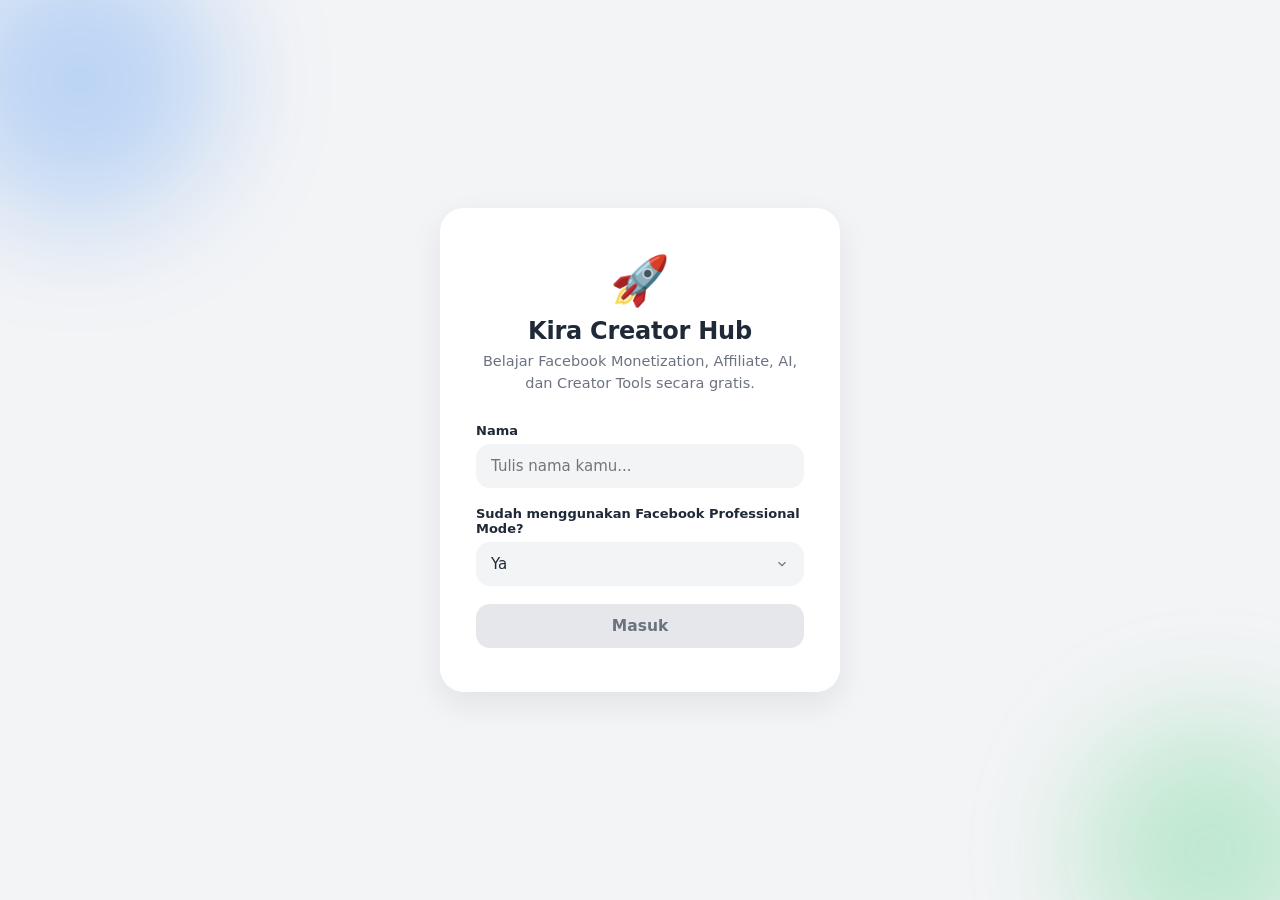
<file: index.html>
<!DOCTYPE html>
<html lang="id">
<head>
  <meta charset="UTF-8" />
  <meta name="viewport" content="width=device-width, initial-scale=1.0" />
  <title>Kira Creator Hub</title>
  <link rel="stylesheet" href="style.css" />
</head>
<body>
  <!-- Dekorasi latar belakang (blob blur), murni visual -->
  <div class="background-decor" aria-hidden="true">
    <span class="blob blob-blue"></span>
    <span class="blob blob-green"></span>
  </div>

  <main class="auth-card">
    <div class="logo-wrapper">
      <span class="logo-emoji" role="img" aria-label="Roket">🚀</span>
    </div>

    <h1 class="title">Kira Creator Hub</h1>
    <p class="subtitle">
      Belajar Facebook Monetization, Affiliate, AI, dan Creator Tools secara gratis.
    </p>

    <form id="loginForm" class="login-form" novalidate>
      <div class="field-group">
        <label for="namaInput" class="field-label">Nama</label>
        <input
          type="text"
          id="namaInput"
          class="text-input"
          placeholder="Tulis nama kamu..."
          autocomplete="off"
        />
      </div>

      <div class="field-group">
        <label for="modeSelect" class="field-label">
          Sudah menggunakan Facebook Professional Mode?
        </label>
        <select id="modeSelect" class="select-input">
          <option value="ya">Ya</option>
          <option value="belum">Belum</option>
          <option value="tidak-tahu">Tidak tahu</option>
        </select>
      </div>

      <button type="submit" id="submitBtn" class="btn btn-primary" disabled>
        Masuk
      </button>
    </form>
  </main>

  <script src="script.js"></script>
</body>
</html>
</file>
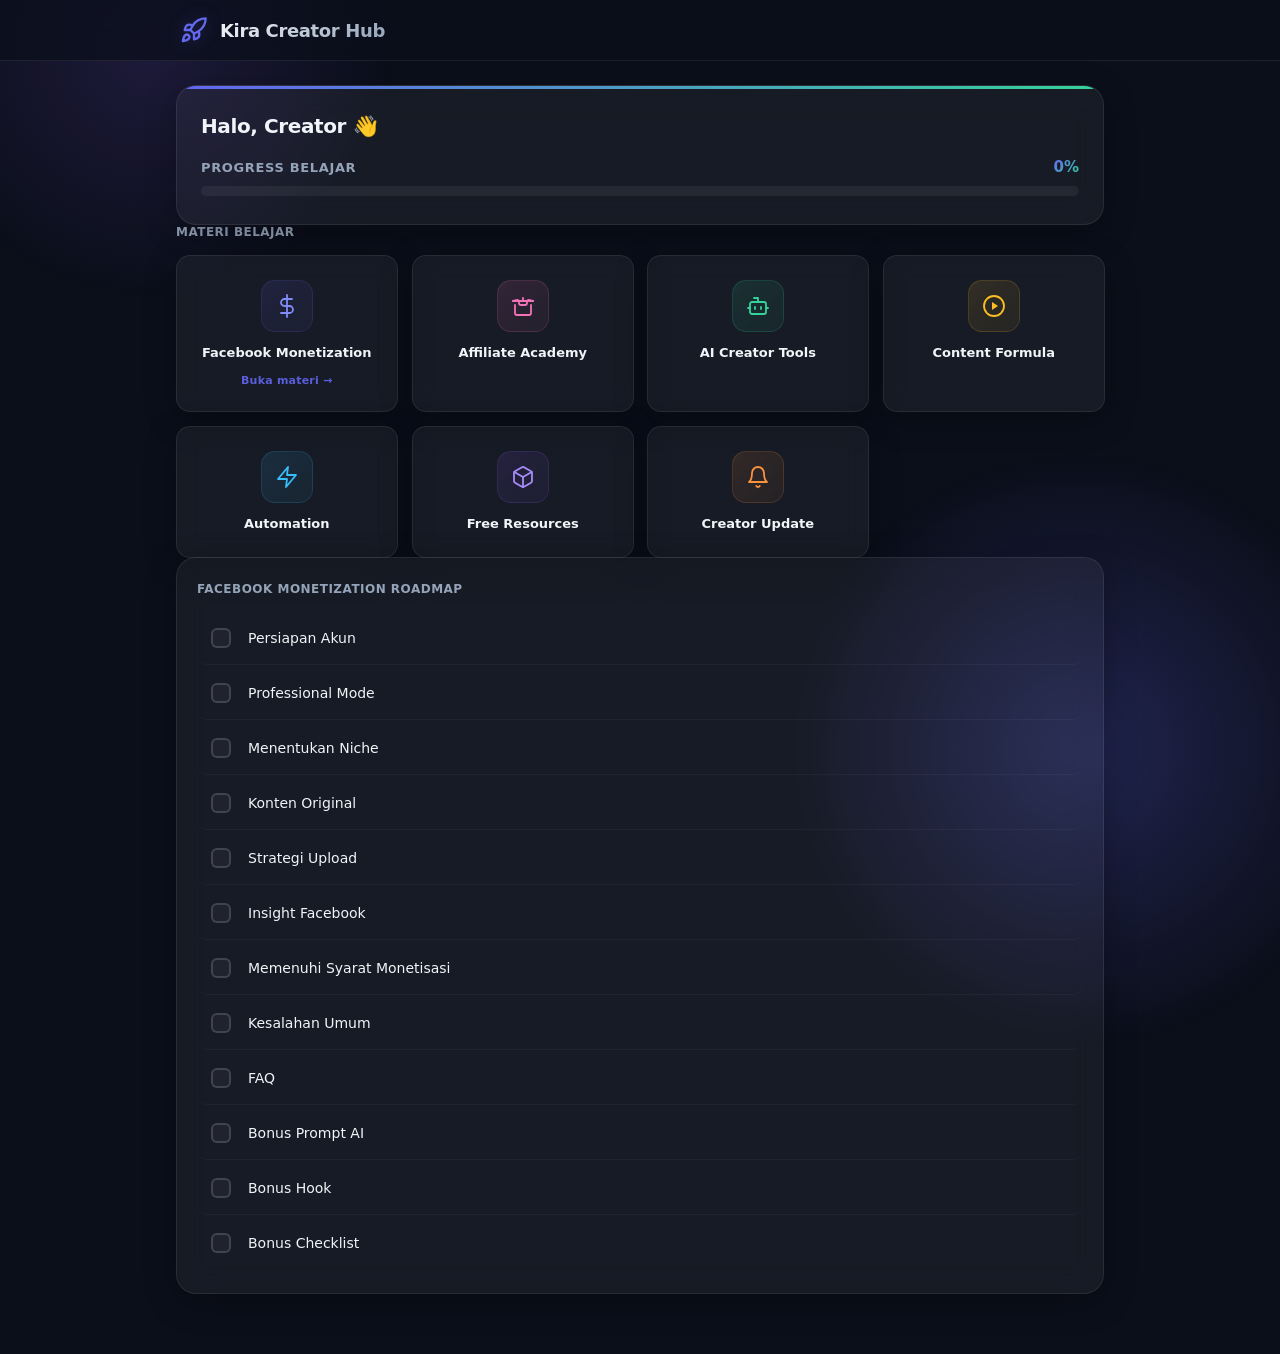
<file: dashboard.html>
<!DOCTYPE html>
<html lang="id">
<head>
  <meta charset="UTF-8" />
  <meta name="viewport" content="width=device-width, initial-scale=1.0" />
  <title>Dashboard — Kira Creator Hub</title>
  <link rel="stylesheet" href="dashboard.css" />
</head>
<body>
  <!-- Navbar -->
<header class="navbar">
  <div class="navbar-inner">
    <span class="navbar-logo">
      <svg width="28" height="28" viewBox="0 0 24 24" fill="none" stroke="url(#logoGrad)" stroke-width="2" stroke-linecap="round" stroke-linejoin="round">
        <defs><linearGradient id="logoGrad" x1="0" y1="0" x2="24" y2="24"><stop offset="0%" stop-color="#6366f1"/><stop offset="100%" stop-color="#34d399"/></linearGradient></defs>
        <path d="M4.5 16.5c-1.5 1.26-2 5-2 5s3.74-.5 5-2c.71-.84.7-2.13-.09-2.91a2.18 2.18 0 0 0-2.91-.09z"/>
        <path d="m12 15-3-3a22 22 0 0 1 2-3.95A12.88 12.88 0 0 1 22 2c0 2.72-.78 7.5-6 11a22.35 22.35 0 0 1-4 2z"/>
        <path d="M9 12H4s.55-3.03 2-4c1.62-1.08 5 0 5 0"/>
        <path d="M12 15v5s3.03-.55 4-2c1.08-1.62 0-5 0-5"/>
      </svg>
    </span>
    <h1 class="navbar-title">Kira Creator Hub</h1>
  </div>
</header>

  <main class="page-content">
   <div id="homeView">
    <!-- Sapaan + progress -->
    <section class="greeting-card">
      <p class="greeting-text">Halo, <span id="namaDashboard">Creator</span> 👋</p>
      <div class="progress-section">
        <div class="progress-label-row">
          <span class="progress-label">Progress belajar</span>
          <span id="progressPercent" class="progress-percent">0%</span>
        </div>
        <div class="progress-track">
          <div id="progressFill" class="progress-fill" style="width: 0%"></div>
        </div>
      </div>
    </section>

    <!-- Menu kategori -->
    <section class="menu-section">
      <h2 class="section-title">Materi Belajar</h2>
<div class="menu-grid">
  <div class="menu-card menu-card-clickable" id="fbMonetizationCard">
    <span class="menu-icon">
      <svg width="28" height="28" viewBox="0 0 24 24" fill="none" stroke="currentColor" stroke-width="1.8" stroke-linecap="round" stroke-linejoin="round">
        <line x1="12" y1="1" x2="12" y2="23"/><path d="M17 5H9.5a3.5 3.5 0 0 0 0 7h5a3.5 3.5 0 0 1 0 7H6"/>
      </svg>
    </span>
    <span class="menu-name">Facebook Monetization</span>
    <span class="menu-card-hint">Buka materi →</span>
  </div>
  <div class="menu-card">
    <span class="menu-icon">
      <svg width="28" height="28" viewBox="0 0 24 24" fill="none" stroke="currentColor" stroke-width="1.8" stroke-linecap="round" stroke-linejoin="round">
        <path d="m2 7 4.41-1.04A2 2 0 0 1 8 7.6v1.4a2 2 0 0 0 2 2h4a2 2 0 0 0 2-2V7.6a2 2 0 0 1 1.59-1.64L22 7"/>
        <path d="M4 11v8a2 2 0 0 0 2 2h12a2 2 0 0 0 2-2v-8"/><path d="M12 4v3"/><path d="M2 7h20"/>
      </svg>
    </span>
    <span class="menu-name">Affiliate Academy</span>
  </div>
  <div class="menu-card">
    <span class="menu-icon">
      <svg width="28" height="28" viewBox="0 0 24 24" fill="none" stroke="currentColor" stroke-width="1.8" stroke-linecap="round" stroke-linejoin="round">
        <path d="M12 8V4H8"/><rect width="16" height="12" x="4" y="8" rx="2"/><path d="M2 14h2"/><path d="M20 14h2"/><path d="M15 13v2"/><path d="M9 13v2"/>
      </svg>
    </span>
    <span class="menu-name">AI Creator Tools</span>
  </div>
  <div class="menu-card">
    <span class="menu-icon">
      <svg width="28" height="28" viewBox="0 0 24 24" fill="none" stroke="currentColor" stroke-width="1.8" stroke-linecap="round" stroke-linejoin="round">
        <circle cx="12" cy="12" r="10"/><polygon points="10 8 16 12 10 16 10 8" fill="currentColor" stroke="none"/>
      </svg>
    </span>
    <span class="menu-name">Content Formula</span>
  </div>
  <div class="menu-card">
    <span class="menu-icon">
      <svg width="28" height="28" viewBox="0 0 24 24" fill="none" stroke="currentColor" stroke-width="1.8" stroke-linecap="round" stroke-linejoin="round">
        <path d="M13 2 3 14h9l-1 8 10-12h-9l1-8z"/>
      </svg>
    </span>
    <span class="menu-name">Automation</span>
  </div>
  <div class="menu-card">
    <span class="menu-icon">
      <svg width="28" height="28" viewBox="0 0 24 24" fill="none" stroke="currentColor" stroke-width="1.8" stroke-linecap="round" stroke-linejoin="round">
        <path d="M21 8a2 2 0 0 0-1-1.73l-7-4a2 2 0 0 0-2 0l-7 4A2 2 0 0 0 3 8v8a2 2 0 0 0 1 1.73l7 4a2 2 0 0 0 2 0l7-4A2 2 0 0 0 21 16Z"/>
        <path d="m3.3 7 8.7 5 8.7-5"/><path d="M12 22V12"/>
      </svg>
    </span>
    <span class="menu-name">Free Resources</span>
  </div>
  <div class="menu-card">
    <span class="menu-icon">
      <svg width="28" height="28" viewBox="0 0 24 24" fill="none" stroke="currentColor" stroke-width="1.8" stroke-linecap="round" stroke-linejoin="round">
        <path d="M18 8A6 6 0 0 0 6 8c0 7-3 9-3 9h18s-3-2-3-9"/><path d="M13.73 21a2 2 0 0 1-3.46 0"/>
      </svg>
    </span>
    <span class="menu-name">Creator Update</span>
  </div>
</div>
    </section>

    <!-- Roadmap -->
    <section class="roadmap-section">
      <h2 class="section-title">Facebook Monetization Roadmap</h2>
      <ul class="checklist">
        <li class="checklist-item">
          <input type="checkbox" disabled />
          <span>Persiapan Akun</span>
        </li>
        <li class="checklist-item">
          <input type="checkbox" disabled />
          <span>Professional Mode</span>
        </li>
        <li class="checklist-item">
          <input type="checkbox" disabled />
          <span>Menentukan Niche</span>
        </li>
        <li class="checklist-item">
          <input type="checkbox" disabled />
          <span>Konten Original</span>
        </li>
        <li class="checklist-item">
          <input type="checkbox" disabled />
          <span>Strategi Upload</span>
        </li>
        <li class="checklist-item">
          <input type="checkbox" disabled />
          <span>Insight Facebook</span>
        </li>
        <li class="checklist-item">
          <input type="checkbox" disabled />
          <span>Memenuhi Syarat Monetisasi</span>
        </li>
        <li class="checklist-item">
          <input type="checkbox" disabled />
          <span>Kesalahan Umum</span>
        </li>
        <li class="checklist-item">
          <input type="checkbox" disabled />
          <span>FAQ</span>
        </li>
        <li class="checklist-item">
          <input type="checkbox" disabled />
          <span>Bonus Prompt AI</span>
        </li>
        <li class="checklist-item">
          <input type="checkbox" disabled />
          <span>Bonus Hook</span>
        </li>
        <li class="checklist-item">
          <input type="checkbox" disabled />
          <span>Bonus Checklist</span>
        </li>
      </ul>
    </section>
   </div>
   <!-- /homeView -->

   <!-- Tampilan materi (sidebar + isi materi) -->
   <div id="courseView" class="course-view hidden">
     <button id="backToDashboard" class="back-btn">← Kembali ke Dashboard</button>

     <div class="course-layout">
       <aside class="course-sidebar">
         <h3 class="sidebar-title">📘 Facebook Monetization</h3>
         <div class="sidebar-progress">
           <div class="sidebar-progress-track">
             <div id="sidebarProgressFill" class="sidebar-progress-fill" style="width: 0%"></div>
           </div>
           <span id="sidebarProgressText" class="sidebar-progress-text">0 / 12 modul</span>
         </div>
         <ul id="sidebarList" class="sidebar-list"></ul>
       </aside>

       <section id="courseContent" class="course-content">
         <!-- Diisi otomatis oleh dashboard.js -->
       </section>
     </div>
   </div>
   <!-- /courseView -->
  </main>

  <script src="facebook-course.js"></script>
  <script src="dashboard.js"></script>
</body>
</html>
</file>
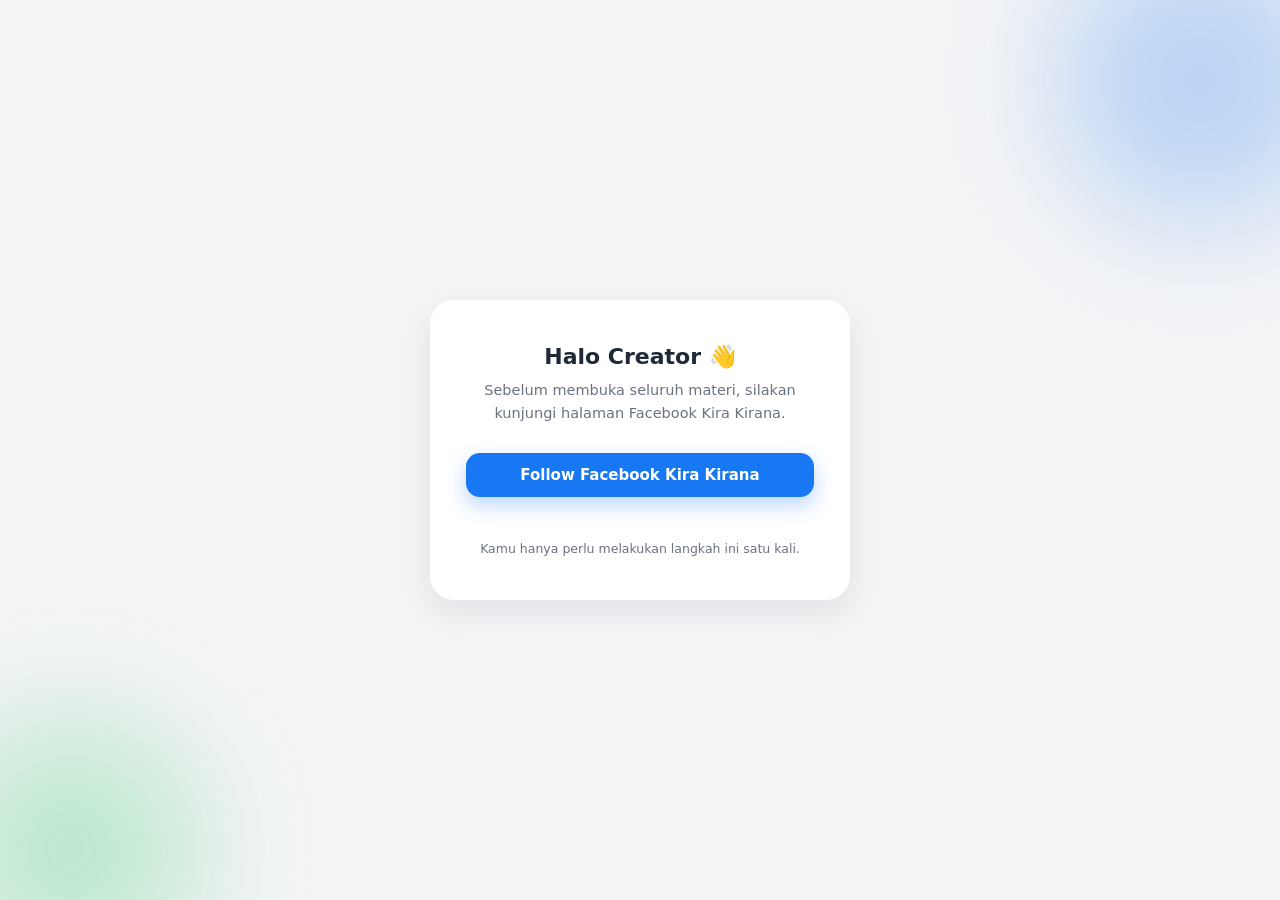
<file: unlock.html>
<!DOCTYPE html>
<html lang="id">
<head>
  <meta charset="UTF-8" />
  <meta name="viewport" content="width=device-width, initial-scale=1.0" />
  <title>Buka Akses — Kira Creator Hub</title>
  <link rel="stylesheet" href="unlock.css" />
</head>
<body>
  <div class="background-decor" aria-hidden="true">
    <span class="blob blob-blue"></span>
    <span class="blob blob-green"></span>
  </div>

  <main class="unlock-card">
    <h1 class="greeting">Halo <span id="namaGreeting">Creator</span> 👋</h1>
    <p class="instruction">
      Sebelum membuka seluruh materi, silakan kunjungi halaman Facebook Kira Kirana.
    </p>

    <!-- Tombol follow + cincin countdown -->
    <div class="action-zone">
      <button id="followBtn" class="btn btn-primary">
        Follow Facebook Kira Kirana
      </button>

      <div id="countdownRing" class="countdown-ring hidden">
        <svg class="ring-svg" viewBox="0 0 120 120">
          <circle class="ring-track" cx="60" cy="60" r="52"></circle>
          <circle id="ringProgress" class="ring-progress" cx="60" cy="60" r="52"></circle>
        </svg>
        <span id="countdownNumber" class="countdown-number">15</span>
      </div>

      <p id="waitingText" class="waiting-text hidden">
        Menunggu sebentar, materi akan segera terbuka...
      </p>

      <div id="thanksBlock" class="thanks-block hidden">
        <p class="thanks-text">✅ Terima kasih.</p>
        <button id="enterBtn" class="btn btn-success">
          Masuk ke Creator Hub
        </button>
      </div>
    </div>

    <p class="footer-note">Kamu hanya perlu melakukan langkah ini satu kali.</p>
  </main>

  <script src="unlock.js"></script>
</body>
</html>
</file>
<file: style.css>
/* ===========================================================
   Kira Creator Hub — style.css (Halaman Login)
   Design tokens: putih, biru Facebook (#1877F2), hijau (#22C55E),
   abu muda. Mobile-first, rounded, soft shadow.
=========================================================== */

:root {
  --color-white: #ffffff;
  --color-blue: #1877f2;
  --color-blue-dark: #145dbf;
  --color-green: #22c55e;
  --color-green-dark: #16a34a;
  --color-gray-light: #f3f4f6;
  --color-gray-border: #e5e7eb;
  --color-text-dark: #1f2937;
  --color-text-muted: #6b7280;

  --radius-lg: 24px;
  --radius-md: 14px;
  --shadow-soft: 0 12px 32px rgba(17, 24, 39, 0.08);
  --shadow-soft-hover: 0 16px 40px rgba(17, 24, 39, 0.12);

  --font-base: "Segoe UI", system-ui, -apple-system, "Helvetica Neue", Arial, sans-serif;
}

* {
  box-sizing: border-box;
}

body {
  margin: 0;
  min-height: 100vh;
  display: flex;
  align-items: center;
  justify-content: center;
  font-family: var(--font-base);
  background: var(--color-gray-light);
  color: var(--color-text-dark);
  padding: 24px 16px;
  position: relative;
  overflow-x: hidden;
}

/* ---------- Dekorasi latar belakang ---------- */
.background-decor {
  position: fixed;
  inset: 0;
  z-index: 0;
  pointer-events: none;
  overflow: hidden;
}

.blob {
  position: absolute;
  border-radius: 50%;
  filter: blur(60px);
  opacity: 0.25;
  animation: floatBlob 10s ease-in-out infinite;
}

.blob-blue {
  width: 280px;
  height: 280px;
  background: var(--color-blue);
  top: -60px;
  left: -60px;
}

.blob-green {
  width: 260px;
  height: 260px;
  background: var(--color-green);
  bottom: -80px;
  right: -60px;
  animation-delay: -4s;
}

@keyframes floatBlob {
  0%, 100% { transform: translate(0, 0) scale(1); }
  50% { transform: translate(20px, -20px) scale(1.08); }
}

/* ---------- Card utama ---------- */
.auth-card {
  position: relative;
  z-index: 1;
  width: 100%;
  max-width: 400px;
  background: var(--color-white);
  border-radius: var(--radius-lg);
  box-shadow: var(--shadow-soft);
  padding: 36px 28px;
  text-align: center;
  animation: cardEnter 0.5s ease;
}

@keyframes cardEnter {
  from { opacity: 0; transform: translateY(16px); }
  to { opacity: 1; transform: translateY(0); }
}

.logo-wrapper {
  margin-bottom: 8px;
}

.logo-emoji {
  display: inline-block;
  font-size: 48px;
  animation: floatLogo 2.6s ease-in-out infinite;
}

@keyframes floatLogo {
  0%, 100% { transform: translateY(0) rotate(0deg); }
  50% { transform: translateY(-8px) rotate(-6deg); }
}

.title {
  margin: 8px 0 6px;
  font-size: 24px;
  font-weight: 700;
  letter-spacing: -0.01em;
}

.subtitle {
  margin: 0 0 28px;
  font-size: 14.5px;
  line-height: 1.5;
  color: var(--color-text-muted);
}

/* ---------- Form ---------- */
.login-form {
  display: flex;
  flex-direction: column;
  gap: 18px;
  text-align: left;
}

.field-group {
  display: flex;
  flex-direction: column;
  gap: 6px;
}

.field-label {
  font-size: 13px;
  font-weight: 600;
  color: var(--color-text-dark);
}

.text-input,
.select-input {
  width: 100%;
  padding: 12px 14px;
  font-size: 15px;
  font-family: inherit;
  color: var(--color-text-dark);
  background: var(--color-gray-light);
  border: 1.5px solid transparent;
  border-radius: var(--radius-md);
  outline: none;
  transition: border-color 0.2s ease, background 0.2s ease;
}

.text-input:focus,
.select-input:focus {
  border-color: var(--color-blue);
  background: var(--color-white);
}

.select-input {
  appearance: none;
  background-image: url("data:image/svg+xml;utf8,<svg xmlns='http://www.w3.org/2000/svg' width='14' height='14' viewBox='0 0 24 24' fill='none' stroke='%236b7280' stroke-width='2'><polyline points='6 9 12 15 18 9'/></svg>");
  background-repeat: no-repeat;
  background-position: right 14px center;
  cursor: pointer;
}

/* ---------- Button ---------- */
.btn {
  border: none;
  border-radius: var(--radius-md);
  padding: 13px 20px;
  font-size: 15.5px;
  font-weight: 700;
  font-family: inherit;
  cursor: pointer;
  transition: transform 0.15s ease, box-shadow 0.15s ease, opacity 0.2s ease;
}

.btn:active {
  transform: scale(0.97);
}

.btn-primary {
  background: var(--color-blue);
  color: var(--color-white);
  box-shadow: 0 8px 20px rgba(24, 119, 242, 0.3);
}

.btn-primary:hover:not(:disabled) {
  background: var(--color-blue-dark);
  box-shadow: 0 10px 24px rgba(24, 119, 242, 0.38);
}

.btn:disabled {
  background: var(--color-gray-border);
  color: var(--color-text-muted);
  cursor: not-allowed;
  box-shadow: none;
}

/* ---------- Responsive ---------- */
@media (min-width: 480px) {
  .auth-card {
    padding: 44px 36px;
  }
}
</file>
<file: dashboard.css>
/* ===========================================================
   Kira Creator Hub — dashboard.css (REDESIGNED — Premium Dark)
=========================================================== */

:root {
  --color-white: #ffffff;
  --color-blue: #6366f1;
  --color-blue-dark: #4f46e5;
  --color-green: #34d399;
  --color-green-dark: #10b981;
  --color-gray-light: rgba(255, 255, 255, 0.06);
  --color-gray-border: rgba(255, 255, 255, 0.08);
  --color-text-dark: #f1f5f9;
  --color-text-muted: #94a3b8;

  /* Custom dark tokens */
  --bg-deep: #0b0f1a;
  --bg-surface: rgba(255, 255, 255, 0.04);
  --bg-surface-hover: rgba(255, 255, 255, 0.07);
  --bg-glass: rgba(255, 255, 255, 0.05);
  --border-glass: rgba(255, 255, 255, 0.08);
  --glow-blue: rgba(99, 102, 241, 0.25);
  --glow-green: rgba(52, 211, 153, 0.2);
  --glow-purple: rgba(139, 92, 246, 0.15);

  --radius-lg: 20px;
  --radius-md: 14px;
  --shadow-soft: 0 8px 32px rgba(0, 0, 0, 0.3);
  --shadow-soft-hover: 0 16px 48px rgba(0, 0, 0, 0.4);
  --shadow-glow: 0 0 40px rgba(99, 102, 241, 0.08);

  --font-base: "Inter", "Segoe UI", system-ui, -apple-system, "Helvetica Neue", Arial, sans-serif;
}

/* ---------- Google Fonts (Inter) ---------- */
@import url('https://fonts.googleapis.com/css2?family=Inter:wght@400;500;600;700;800;900&display=swap');

* {
  box-sizing: border-box;
}

body {
  margin: 0;
  font-family: var(--font-base);
  background: var(--bg-deep);
  color: var(--color-text-dark);
  min-height: 100vh;
  position: relative;
  overflow-x: hidden;
}

/* Ambient background glow */
body::before {
  content: "";
  position: fixed;
  top: -200px;
  left: -100px;
  width: 500px;
  height: 500px;
  background: radial-gradient(circle, var(--glow-purple) 0%, transparent 70%);
  pointer-events: none;
  z-index: 0;
  animation: floatBlob1 20s ease-in-out infinite;
}

body::after {
  content: "";
  position: fixed;
  bottom: -150px;
  right: -100px;
  width: 600px;
  height: 600px;
  background: radial-gradient(circle, var(--glow-blue) 0%, transparent 70%);
  pointer-events: none;
  z-index: 0;
  animation: floatBlob2 25s ease-in-out infinite;
}

@keyframes floatBlob1 {
  0%, 100% { transform: translate(0, 0) scale(1); }
  33% { transform: translate(80px, 60px) scale(1.1); }
  66% { transform: translate(-40px, 100px) scale(0.95); }
}

@keyframes floatBlob2 {
  0%, 100% { transform: translate(0, 0) scale(1); }
  33% { transform: translate(-60px, -80px) scale(1.05); }
  66% { transform: translate(50px, -40px) scale(0.9); }
}

/* ---------- Navbar ---------- */
.navbar {
  background: rgba(11, 15, 26, 0.7);
  backdrop-filter: blur(20px);
  -webkit-backdrop-filter: blur(20px);
  border-bottom: 1px solid var(--border-glass);
  position: sticky;
  top: 0;
  z-index: 10;
}

.navbar-inner {
  max-width: 960px;
  margin: 0 auto;
  display: flex;
  align-items: center;
  gap: 12px;
  padding: 16px 20px;
  position: relative;
  z-index: 1;
}

.navbar-logo {
  font-size: 24px;
  filter: drop-shadow(0 0 8px var(--glow-blue));
}

.navbar-title {
  margin: 0;
  font-size: 18px;
  font-weight: 800;
  letter-spacing: -0.02em;
  background: linear-gradient(135deg, #f1f5f9 0%, #94a3b8 100%);
  -webkit-background-clip: text;
  -webkit-text-fill-color: transparent;
  background-clip: text;
}

/* ---------- Konten halaman ---------- */
.page-content {
  max-width: 960px;
  margin: 0 auto;
  padding: 24px 16px 60px;
  display: flex;
  flex-direction: column;
  gap: 28px;
  position: relative;
  z-index: 1;
}

/* ---------- Card sapaan + progress ---------- */
.greeting-card {
  background: var(--bg-glass);
  backdrop-filter: blur(16px);
  -webkit-backdrop-filter: blur(16px);
  border: 1px solid var(--border-glass);
  border-radius: var(--radius-lg);
  box-shadow: var(--shadow-soft);
  padding: 28px 24px;
  animation: cardEnter 0.6s cubic-bezier(0.22, 1, 0.36, 1);
  position: relative;
  overflow: hidden;
}

/* Decorative gradient line on top */
.greeting-card::before {
  content: "";
  position: absolute;
  top: 0;
  left: 0;
  right: 0;
  height: 3px;
  background: linear-gradient(90deg, var(--color-blue), var(--color-green), var(--color-blue));
  background-size: 200% 100%;
  animation: gradientSlide 4s linear infinite;
}

@keyframes gradientSlide {
  0% { background-position: 0% 0%; }
  100% { background-position: 200% 0%; }
}

@keyframes cardEnter {
  from { opacity: 0; transform: translateY(16px) scale(0.98); }
  to { opacity: 1; transform: translateY(0) scale(1); }
}

.greeting-text {
  margin: 0 0 20px;
  font-size: 20px;
  font-weight: 800;
  letter-spacing: -0.02em;
}

.progress-section {
  display: flex;
  flex-direction: column;
  gap: 10px;
}

.progress-label-row {
  display: flex;
  justify-content: space-between;
  align-items: baseline;
}

.progress-label {
  font-size: 13px;
  color: var(--color-text-muted);
  font-weight: 600;
  text-transform: uppercase;
  letter-spacing: 0.05em;
}

.progress-percent {
  font-size: 15px;
  font-weight: 800;
  background: linear-gradient(135deg, var(--color-blue), var(--color-green));
  -webkit-background-clip: text;
  -webkit-text-fill-color: transparent;
  background-clip: text;
}

.progress-track {
  width: 100%;
  height: 10px;
  background: rgba(255, 255, 255, 0.06);
  border-radius: 999px;
  overflow: hidden;
  position: relative;
}

.progress-fill {
  height: 100%;
  border-radius: 999px;
  background: linear-gradient(90deg, var(--color-blue), #8b5cf6, var(--color-green));
  background-size: 200% 100%;
  transition: width 0.8s cubic-bezier(0.22, 1, 0.36, 1);
  animation: shimmer 3s linear infinite;
  position: relative;
}

/* Glow effect on progress fill */
.progress-fill::after {
  content: "";
  position: absolute;
  right: 0;
  top: 50%;
  transform: translateY(-50%);
  width: 14px;
  height: 14px;
  border-radius: 50%;
  background: var(--color-green);
  box-shadow: 0 0 12px var(--glow-green), 0 0 24px var(--glow-green);
  opacity: 0;
  transition: opacity 0.3s ease;
}

.progress-fill[style*="width: 0%"]::after {
  opacity: 0;
}

@keyframes shimmer {
  0% { background-position: 0% 0%; }
  100% { background-position: 200% 0%; }
}

/* ---------- Section title ---------- */
.section-title {
  margin: 0 0 16px;
  font-size: 16px;
  font-weight: 800;
  letter-spacing: -0.01em;
  text-transform: uppercase;
  letter-spacing: 0.04em;
  color: var(--color-text-muted);
  font-size: 12px;
}

/* ---------- Grid menu ---------- */
.menu-grid {
  display: grid;
  grid-template-columns: repeat(2, 1fr);
  gap: 14px;
}

.menu-card {
  background: var(--bg-glass);
  backdrop-filter: blur(12px);
  -webkit-backdrop-filter: blur(12px);
  border: 1px solid var(--border-glass);
  border-radius: var(--radius-md);
  box-shadow: var(--shadow-soft);
  padding: 24px 14px;
  display: flex;
  flex-direction: column;
  align-items: center;
  gap: 12px;
  text-align: center;
  cursor: default;
  transition: transform 0.3s cubic-bezier(0.22, 1, 0.36, 1),
              box-shadow 0.3s ease,
              border-color 0.3s ease,
              background 0.3s ease;
  position: relative;
  overflow: hidden;
}

/* Subtle gradient overlay on hover */
.menu-card::before {
  content: "";
  position: absolute;
  inset: 0;
  background: linear-gradient(135deg, rgba(99, 102, 241, 0.06) 0%, transparent 60%);
  opacity: 0;
  transition: opacity 0.3s ease;
  pointer-events: none;
}

.menu-card:hover {
  transform: translateY(-6px);
  box-shadow: var(--shadow-soft-hover), 0 0 30px rgba(99, 102, 241, 0.06);
  border-color: rgba(255, 255, 255, 0.12);
  background: var(--bg-surface-hover);
}

.menu-card:hover::before {
  opacity: 1;
}

.menu-card-clickable {
  cursor: pointer;
  border: 1px solid var(--border-glass);
}

.menu-card-clickable:hover {
  border-color: rgba(99, 102, 241, 0.4);
  box-shadow: var(--shadow-soft-hover), 0 0 40px rgba(99, 102, 241, 0.1);
}

.menu-card-hint {
  font-size: 11px;
  font-weight: 700;
  color: var(--color-blue);
  opacity: 0.9;
  letter-spacing: 0.02em;
}

/* ---------- Icon styling ---------- */
.menu-icon {
  width: 52px;
  height: 52px;
  display: flex;
  align-items: center;
  justify-content: center;
  border-radius: 14px;
  background: linear-gradient(135deg, rgba(99, 102, 241, 0.12) 0%, rgba(139, 92, 246, 0.08) 100%);
  border: 1px solid rgba(99, 102, 241, 0.15);
  color: #a5b4fc;
  transition: all 0.3s ease;
}

.menu-card:hover .menu-icon {
  background: linear-gradient(135deg, rgba(99, 102, 241, 0.2) 0%, rgba(139, 92, 246, 0.15) 100%);
  border-color: rgba(99, 102, 241, 0.3);
  color: #c7d2fe;
  transform: scale(1.05);
}

.menu-card-clickable:hover .menu-icon {
  background: linear-gradient(135deg, rgba(99, 102, 241, 0.25) 0%, rgba(139, 92, 246, 0.2) 100%);
  border-color: rgba(99, 102, 241, 0.4);
  color: #e0e7ff;
  box-shadow: 0 4px 20px rgba(99, 102, 241, 0.15);
  transform: scale(1.08);
}

.menu-icon svg {
  width: 24px;
  height: 24px;
}

.navbar-logo svg {
  display: block;
}

/* Unique accent per card for visual variety */
.menu-card:nth-child(1) .menu-icon {
  background: linear-gradient(135deg, rgba(99, 102, 241, 0.12) 0%, rgba(99, 102, 241, 0.06) 100%);
  border-color: rgba(99, 102, 241, 0.15);
  color: #818cf8;
}
.menu-card:nth-child(2) .menu-icon {
  background: linear-gradient(135deg, rgba(244, 114, 182, 0.12) 0%, rgba(244, 114, 182, 0.06) 100%);
  border-color: rgba(244, 114, 182, 0.15);
  color: #f472b6;
}
.menu-card:nth-child(3) .menu-icon {
  background: linear-gradient(135deg, rgba(52, 211, 153, 0.12) 0%, rgba(52, 211, 153, 0.06) 100%);
  border-color: rgba(52, 211, 153, 0.15);
  color: #34d399;
}
.menu-card:nth-child(4) .menu-icon {
  background: linear-gradient(135deg, rgba(251, 191, 36, 0.12) 0%, rgba(251, 191, 36, 0.06) 100%);
  border-color: rgba(251, 191, 36, 0.15);
  color: #fbbf24;
}
.menu-card:nth-child(5) .menu-icon {
  background: linear-gradient(135deg, rgba(56, 189, 248, 0.12) 0%, rgba(56, 189, 248, 0.06) 100%);
  border-color: rgba(56, 189, 248, 0.15);
  color: #38bdf8;
}
.menu-card:nth-child(6) .menu-icon {
  background: linear-gradient(135deg, rgba(139, 92, 246, 0.12) 0%, rgba(139, 92, 246, 0.06) 100%);
  border-color: rgba(139, 92, 246, 0.15);
  color: #a78bfa;
}
.menu-card:nth-child(7) .menu-icon {
  background: linear-gradient(135deg, rgba(251, 146, 60, 0.12) 0%, rgba(251, 146, 60, 0.06) 100%);
  border-color: rgba(251, 146, 60, 0.15);
  color: #fb923c;
}

/* Hover: intensify each card's accent */
.menu-card:nth-child(1):hover .menu-icon { color: #a5b4fc; box-shadow: 0 4px 20px rgba(99, 102, 241, 0.15); }
.menu-card:nth-child(2):hover .menu-icon { color: #f9a8d4; box-shadow: 0 4px 20px rgba(244, 114, 182, 0.15); }
.menu-card:nth-child(3):hover .menu-icon { color: #6ee7b7; box-shadow: 0 4px 20px rgba(52, 211, 153, 0.15); }
.menu-card:nth-child(4):hover .menu-icon { color: #fde68a; box-shadow: 0 4px 20px rgba(251, 191, 36, 0.15); }
.menu-card:nth-child(5):hover .menu-icon { color: #7dd3fc; box-shadow: 0 4px 20px rgba(56, 189, 248, 0.15); }
.menu-card:nth-child(6):hover .menu-icon { color: #c4b5fd; box-shadow: 0 4px 20px rgba(139, 92, 246, 0.15); }
.menu-card:nth-child(7):hover .menu-icon { color: #fdba74; box-shadow: 0 4px 20px rgba(251, 146, 60, 0.15); }

.menu-name {
  font-size: 13px;
  font-weight: 700;
  line-height: 1.35;
  color: var(--color-text-dark);
}

/* ---------- Roadmap / checklist ---------- */
.roadmap-section {
  background: var(--bg-glass);
  backdrop-filter: blur(16px);
  -webkit-backdrop-filter: blur(16px);
  border: 1px solid var(--border-glass);
  border-radius: var(--radius-lg);
  box-shadow: var(--shadow-soft);
  padding: 24px 20px;
  animation: cardEnter 0.6s cubic-bezier(0.22, 1, 0.36, 1) 0.15s both;
}

.checklist {
  list-style: none;
  margin: 0;
  padding: 0;
  display: flex;
  flex-direction: column;
  gap: 2px;
}

.checklist-item {
  display: flex;
  align-items: center;
  gap: 14px;
  padding: 13px 10px;
  font-size: 14px;
  font-weight: 500;
  border-bottom: 1px solid rgba(255, 255, 255, 0.04);
  border-radius: 10px;
  transition: background 0.2s ease;
}

.checklist-item:hover {
  background: rgba(255, 255, 255, 0.03);
}

.checklist-item:last-child {
  border-bottom: none;
}

.checklist-item input[type="checkbox"] {
  -webkit-appearance: none;
  appearance: none;
  width: 20px;
  height: 20px;
  border: 2px solid rgba(255, 255, 255, 0.15);
  border-radius: 6px;
  background: rgba(255, 255, 255, 0.04);
  cursor: not-allowed;
  position: relative;
  flex-shrink: 0;
  transition: all 0.2s ease;
}

.checklist-item input[type="checkbox"]:checked {
  background: var(--color-green);
  border-color: var(--color-green);
  box-shadow: 0 0 12px var(--glow-green);
}

.checklist-item input[type="checkbox"]:checked::after {
  content: "✓";
  position: absolute;
  top: 50%;
  left: 50%;
  transform: translate(-50%, -50%);
  color: #0b0f1a;
  font-size: 12px;
  font-weight: 800;
}

/* ---------- Responsive ---------- */
@media (min-width: 640px) {
  .menu-grid {
    grid-template-columns: repeat(3, 1fr);
  }
}

@media (min-width: 860px) {
  .menu-grid {
    grid-template-columns: repeat(4, 1fr);
  }
}

/* ===========================================================
   Course View — sidebar + isi materi (Premium Dark Theme)
=========================================================== */

.hidden {
  display: none !important;
}

.course-view {
  animation: cardEnter 0.5s cubic-bezier(0.22, 1, 0.36, 1);
}

.back-btn {
  display: inline-flex;
  align-items: center;
  gap: 8px;
  background: var(--bg-glass);
  backdrop-filter: blur(12px);
  -webkit-backdrop-filter: blur(12px);
  border: 1px solid var(--border-glass);
  border-radius: var(--radius-md);
  box-shadow: var(--shadow-soft);
  padding: 12px 20px;
  font-size: 13px;
  font-weight: 700;
  font-family: inherit;
  color: var(--color-text-dark);
  cursor: pointer;
  margin-bottom: 20px;
  transition: all 0.25s ease;
}

.back-btn:hover {
  background: var(--bg-surface-hover);
  border-color: rgba(255, 255, 255, 0.15);
  box-shadow: var(--shadow-soft-hover);
  transform: translateX(-2px);
}

.back-btn:active {
  transform: scale(0.97) translateX(-2px);
}

.course-layout {
  display: flex;
  flex-direction: column;
  gap: 16px;
  align-items: flex-start;
}

/* ---------- Sidebar ---------- */
.course-sidebar {
  width: 100%;
  background: var(--bg-glass);
  backdrop-filter: blur(16px);
  -webkit-backdrop-filter: blur(16px);
  border: 1px solid var(--border-glass);
  border-radius: var(--radius-lg);
  box-shadow: var(--shadow-soft);
  padding: 20px 16px;
  position: relative;
  overflow: hidden;
}

/* Top gradient line */
.course-sidebar::before {
  content: "";
  position: absolute;
  top: 0;
  left: 0;
  right: 0;
  height: 2px;
  background: linear-gradient(90deg, var(--color-blue), #8b5cf6);
}

.sidebar-title {
  margin: 0 0 16px;
  font-size: 15px;
  font-weight: 800;
  letter-spacing: -0.01em;
}

.sidebar-progress {
  margin-bottom: 16px;
}

.sidebar-progress-track {
  width: 100%;
  height: 6px;
  background: rgba(255, 255, 255, 0.06);
  border-radius: 999px;
  overflow: hidden;
  margin-bottom: 8px;
}

.sidebar-progress-fill {
  height: 100%;
  background: linear-gradient(90deg, var(--color-blue), #8b5cf6, var(--color-green));
  background-size: 200% 100%;
  border-radius: 999px;
  transition: width 0.6s cubic-bezier(0.22, 1, 0.36, 1);
  animation: shimmer 3s linear infinite;
}

.sidebar-progress-text {
  font-size: 11px;
  color: var(--color-text-muted);
  font-weight: 600;
  letter-spacing: 0.02em;
}

.sidebar-list {
  list-style: none;
  margin: 0;
  padding: 0;
  display: flex;
  flex-direction: column;
  gap: 2px;
  max-height: 280px;
  overflow-y: auto;
  scrollbar-width: thin;
  scrollbar-color: rgba(255,255,255,0.1) transparent;
}

.sidebar-list::-webkit-scrollbar {
  width: 4px;
}

.sidebar-list::-webkit-scrollbar-track {
  background: transparent;
}

.sidebar-list::-webkit-scrollbar-thumb {
  background: rgba(255, 255, 255, 0.1);
  border-radius: 999px;
}

.sidebar-item {
  display: flex;
  align-items: center;
  gap: 10px;
  padding: 11px 12px;
  border-radius: 10px;
  font-size: 13px;
  font-weight: 500;
  cursor: pointer;
  color: var(--color-text-muted);
  transition: all 0.2s ease;
  position: relative;
}

.sidebar-item:hover {
  background: rgba(255, 255, 255, 0.06);
  color: var(--color-text-dark);
}

.sidebar-item.active {
  background: linear-gradient(135deg, var(--color-blue), #8b5cf6);
  color: var(--color-white);
  font-weight: 700;
  box-shadow: 0 4px 20px var(--glow-blue), 0 0 40px rgba(99, 102, 241, 0.08);
}

.sidebar-item-check {
  font-size: 12px;
  width: 16px;
  flex-shrink: 0;
  text-align: center;
}

.sidebar-item-number {
  font-size: 11px;
  opacity: 0.5;
  flex-shrink: 0;
  font-weight: 600;
}

.sidebar-item.active .sidebar-item-number {
  opacity: 0.7;
}

/* ---------- Konten materi ---------- */
.course-content {
  width: 100%;
  background: var(--bg-glass);
  backdrop-filter: blur(16px);
  -webkit-backdrop-filter: blur(16px);
  border: 1px solid var(--border-glass);
  border-radius: var(--radius-lg);
  box-shadow: var(--shadow-soft);
  padding: 32px 28px;
  min-height: 320px;
  position: relative;
  overflow: hidden;
}

/* Subtle corner glow */
.course-content::after {
  content: "";
  position: absolute;
  top: -60px;
  right: -60px;
  width: 200px;
  height: 200px;
  background: radial-gradient(circle, var(--glow-purple) 0%, transparent 70%);
  pointer-events: none;
  opacity: 0.5;
}

.module-fade {
  animation: moduleFade 0.4s cubic-bezier(0.22, 1, 0.36, 1);
  position: relative;
  z-index: 1;
}

@keyframes moduleFade {
  from { opacity: 0; transform: translateY(10px); }
  to { opacity: 1; transform: translateY(0); }
}

.module-title {
  margin: 0 0 8px;
  font-size: 22px;
  font-weight: 900;
  letter-spacing: -0.03em;
  line-height: 1.2;
}

.module-meta {
  margin: 0 0 24px;
  font-size: 12px;
  color: var(--color-text-muted);
  font-weight: 600;
  text-transform: uppercase;
  letter-spacing: 0.06em;
}

.module-body {
  font-size: 14.5px;
  line-height: 1.8;
  color: rgba(241, 245, 249, 0.85);
}

.module-body p {
  margin: 0 0 16px;
}

.module-body ul {
  margin: 0 0 16px;
  padding-left: 20px;
}

.module-body li {
  margin-bottom: 8px;
  position: relative;
}

.module-body li::marker {
  color: var(--color-blue);
}

.module-body .tip {
  background: rgba(52, 211, 153, 0.08);
  border-left: 3px solid var(--color-green);
  border-radius: 12px;
  padding: 16px 18px;
  margin: 20px 0 0;
  color: rgba(241, 245, 249, 0.9);
  font-size: 13.5px;
  box-shadow: inset 0 0 30px rgba(52, 211, 153, 0.03);
}

.module-nav {
  display: flex;
  justify-content: space-between;
  gap: 12px;
  margin-top: 32px;
  padding-top: 20px;
  border-top: 1px solid rgba(255, 255, 255, 0.06);
  position: relative;
  z-index: 1;
}

.nav-btn {
  border: 1px solid rgba(255, 255, 255, 0.1);
  border-radius: var(--radius-md);
  padding: 12px 22px;
  font-size: 13px;
  font-weight: 700;
  font-family: inherit;
  cursor: pointer;
  background: rgba(255, 255, 255, 0.04);
  color: var(--color-text-dark);
  transition: all 0.25s ease;
  letter-spacing: -0.01em;
}

.nav-btn:hover:not(:disabled) {
  background: var(--color-blue);
  color: var(--color-white);
  border-color: var(--color-blue);
  box-shadow: 0 4px 20px var(--glow-blue);
  transform: translateY(-1px);
}

.nav-btn:active:not(:disabled) {
  transform: scale(0.97) translateY(-1px);
}

.nav-btn:disabled {
  opacity: 0.25;
  cursor: not-allowed;
  border-color: rgba(255, 255, 255, 0.04);
}

.nav-btn-next {
  background: linear-gradient(135deg, var(--color-blue), #8b5cf6);
  color: var(--color-white);
  border-color: transparent;
  box-shadow: 0 4px 16px var(--glow-blue);
}

.nav-btn-next:hover:not(:disabled) {
  background: linear-gradient(135deg, var(--color-blue-dark), #7c3aed);
  border-color: transparent;
  box-shadow: 0 6px 28px var(--glow-blue), 0 0 50px rgba(99, 102, 241, 0.12);
  transform: translateY(-2px);
}

/* ---------- Responsive: sidebar di kiri, konten di kanan ---------- */
@media (min-width: 760px) {
  .course-layout {
    flex-direction: row;
  }

  .course-sidebar {
    width: 270px;
    flex-shrink: 0;
    position: sticky;
    top: 88px;
  }

  .sidebar-list {
    max-height: calc(100vh - 280px);
  }

  .course-content {
    flex: 1;
  }
}

/* ---------- Extra: Stagger animation for menu cards ---------- */
.menu-card:nth-child(1) { animation: cardEnter 0.5s cubic-bezier(0.22, 1, 0.36, 1) 0.05s both; }
.menu-card:nth-child(2) { animation: cardEnter 0.5s cubic-bezier(0.22, 1, 0.36, 1) 0.1s both; }
.menu-card:nth-child(3) { animation: cardEnter 0.5s cubic-bezier(0.22, 1, 0.36, 1) 0.15s both; }
.menu-card:nth-child(4) { animation: cardEnter 0.5s cubic-bezier(0.22, 1, 0.36, 1) 0.2s both; }
.menu-card:nth-child(5) { animation: cardEnter 0.5s cubic-bezier(0.22, 1, 0.36, 1) 0.25s both; }
.menu-card:nth-child(6) { animation: cardEnter 0.5s cubic-bezier(0.22, 1, 0.36, 1) 0.3s both; }
.menu-card:nth-child(7) { animation: cardEnter 0.5s cubic-bezier(0.22, 1, 0.36, 1) 0.35s both; }

/* Stagger for checklist items */
.checklist-item:nth-child(1) { animation: cardEnter 0.4s ease 0.2s both; }
.checklist-item:nth-child(2) { animation: cardEnter 0.4s ease 0.23s both; }
.checklist-item:nth-child(3) { animation: cardEnter 0.4s ease 0.26s both; }
.checklist-item:nth-child(4) { animation: cardEnter 0.4s ease 0.29s both; }
.checklist-item:nth-child(5) { animation: cardEnter 0.4s ease 0.32s both; }
.checklist-item:nth-child(6) { animation: cardEnter 0.4s ease 0.35s both; }
.checklist-item:nth-child(7) { animation: cardEnter 0.4s ease 0.38s both; }
.checklist-item:nth-child(8) { animation: cardEnter 0.4s ease 0.41s both; }
.checklist-item:nth-child(9) { animation: cardEnter 0.4s ease 0.44s both; }
.checklist-item:nth-child(10) { animation: cardEnter 0.4s ease 0.47s both; }
.checklist-item:nth-child(11) { animation: cardEnter 0.4s ease 0.5s both; }
.checklist-item:nth-child(12) { animation: cardEnter 0.4s ease 0.53s both; }
</file>
<file: unlock.css>
/* ===========================================================
   Kira Creator Hub — unlock.css (Halaman Buka Akses)
=========================================================== */

:root {
  --color-white: #ffffff;
  --color-blue: #1877f2;
  --color-blue-dark: #145dbf;
  --color-green: #22c55e;
  --color-green-dark: #16a34a;
  --color-gray-light: #f3f4f6;
  --color-gray-border: #e5e7eb;
  --color-text-dark: #1f2937;
  --color-text-muted: #6b7280;

  --radius-lg: 24px;
  --radius-md: 14px;
  --shadow-soft: 0 12px 32px rgba(17, 24, 39, 0.08);

  --font-base: "Segoe UI", system-ui, -apple-system, "Helvetica Neue", Arial, sans-serif;
}

* {
  box-sizing: border-box;
}

body {
  margin: 0;
  min-height: 100vh;
  display: flex;
  align-items: center;
  justify-content: center;
  font-family: var(--font-base);
  background: var(--color-gray-light);
  color: var(--color-text-dark);
  padding: 24px 16px;
  position: relative;
  overflow-x: hidden;
}

/* ---------- Dekorasi latar belakang ---------- */
.background-decor {
  position: fixed;
  inset: 0;
  z-index: 0;
  pointer-events: none;
  overflow: hidden;
}

.blob {
  position: absolute;
  border-radius: 50%;
  filter: blur(60px);
  opacity: 0.25;
  animation: floatBlob 10s ease-in-out infinite;
}

.blob-blue {
  width: 280px;
  height: 280px;
  background: var(--color-blue);
  top: -60px;
  right: -60px;
}

.blob-green {
  width: 260px;
  height: 260px;
  background: var(--color-green);
  bottom: -80px;
  left: -60px;
  animation-delay: -4s;
}

@keyframes floatBlob {
  0%, 100% { transform: translate(0, 0) scale(1); }
  50% { transform: translate(-16px, 16px) scale(1.08); }
}

/* ---------- Card utama ---------- */
.unlock-card {
  position: relative;
  z-index: 1;
  width: 100%;
  max-width: 420px;
  background: var(--color-white);
  border-radius: var(--radius-lg);
  box-shadow: var(--shadow-soft);
  padding: 36px 28px;
  text-align: center;
  animation: cardEnter 0.5s ease;
}

@keyframes cardEnter {
  from { opacity: 0; transform: translateY(16px); }
  to { opacity: 1; transform: translateY(0); }
}

.greeting {
  margin: 0 0 10px;
  font-size: 22px;
  font-weight: 700;
}

.instruction {
  margin: 0 0 28px;
  font-size: 14.5px;
  line-height: 1.6;
  color: var(--color-text-muted);
}

/* ---------- Zona aksi ---------- */
.action-zone {
  display: flex;
  flex-direction: column;
  align-items: center;
  gap: 16px;
  min-height: 60px;
}

.hidden {
  display: none !important;
}

/* ---------- Button ---------- */
.btn {
  border: none;
  border-radius: var(--radius-md);
  padding: 13px 22px;
  font-size: 15px;
  font-weight: 700;
  font-family: inherit;
  cursor: pointer;
  width: 100%;
  transition: transform 0.15s ease, box-shadow 0.15s ease, opacity 0.2s ease,
    background 0.2s ease;
}

.btn:active:not(:disabled) {
  transform: scale(0.97);
}

.btn-primary {
  background: var(--color-blue);
  color: var(--color-white);
  box-shadow: 0 8px 20px rgba(24, 119, 242, 0.3);
}

.btn-primary:hover:not(:disabled) {
  background: var(--color-blue-dark);
}

.btn-primary:disabled {
  background: var(--color-gray-border);
  color: var(--color-text-muted);
  cursor: not-allowed;
  box-shadow: none;
}

.btn-success {
  background: var(--color-green);
  color: var(--color-white);
  box-shadow: 0 8px 20px rgba(34, 197, 94, 0.32);
  animation: popIn 0.4s ease;
}

.btn-success:hover {
  background: var(--color-green-dark);
}

@keyframes popIn {
  from { opacity: 0; transform: scale(0.9); }
  to { opacity: 1; transform: scale(1); }
}

/* ---------- Cincin countdown (signature element) ---------- */
.countdown-ring {
  position: relative;
  width: 96px;
  height: 96px;
  display: flex;
  align-items: center;
  justify-content: center;
  animation: fadeIn 0.3s ease;
}

@keyframes fadeIn {
  from { opacity: 0; }
  to { opacity: 1; }
}

.ring-svg {
  width: 96px;
  height: 96px;
  transform: rotate(-90deg);
}

.ring-track {
  fill: none;
  stroke: var(--color-gray-light);
  stroke-width: 8;
}

.ring-progress {
  fill: none;
  stroke: var(--color-green);
  stroke-width: 8;
  stroke-linecap: round;
  stroke-dasharray: 326.7; /* 2 * PI * r(52) */
  stroke-dashoffset: 0;
  transition: stroke-dashoffset 1s linear;
}

.countdown-number {
  position: absolute;
  font-size: 22px;
  font-weight: 700;
  color: var(--color-text-dark);
}

.waiting-text {
  font-size: 13.5px;
  color: var(--color-text-muted);
  margin: 0;
}

/* ---------- Blok terima kasih ---------- */
.thanks-block {
  display: flex;
  flex-direction: column;
  align-items: center;
  gap: 14px;
  width: 100%;
}

.thanks-text {
  margin: 0;
  font-size: 16px;
  font-weight: 700;
  color: var(--color-green-dark);
}

/* ---------- Footer ---------- */
.footer-note {
  margin: 28px 0 0;
  font-size: 12.5px;
  color: var(--color-text-muted);
}

/* ---------- Responsive ---------- */
@media (min-width: 480px) {
  .unlock-card {
    padding: 44px 36px;
  }
}
</file>
